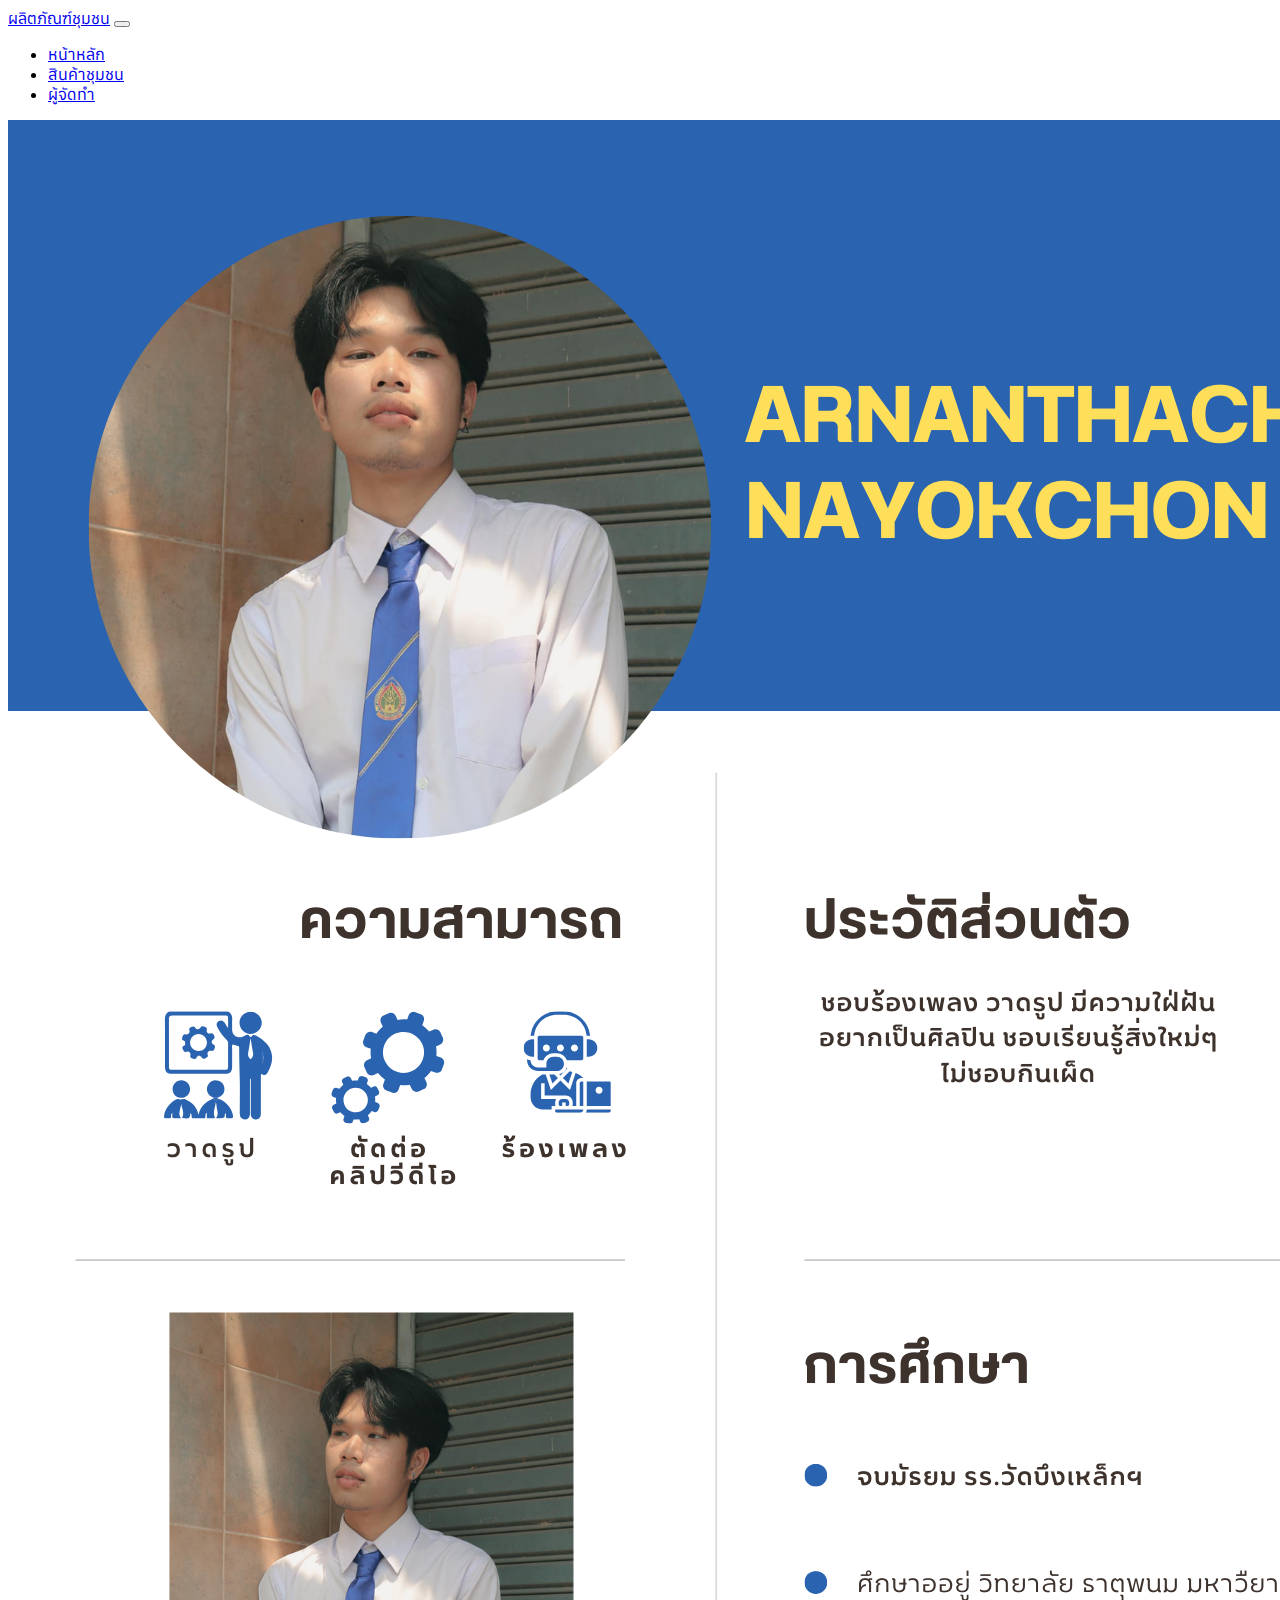
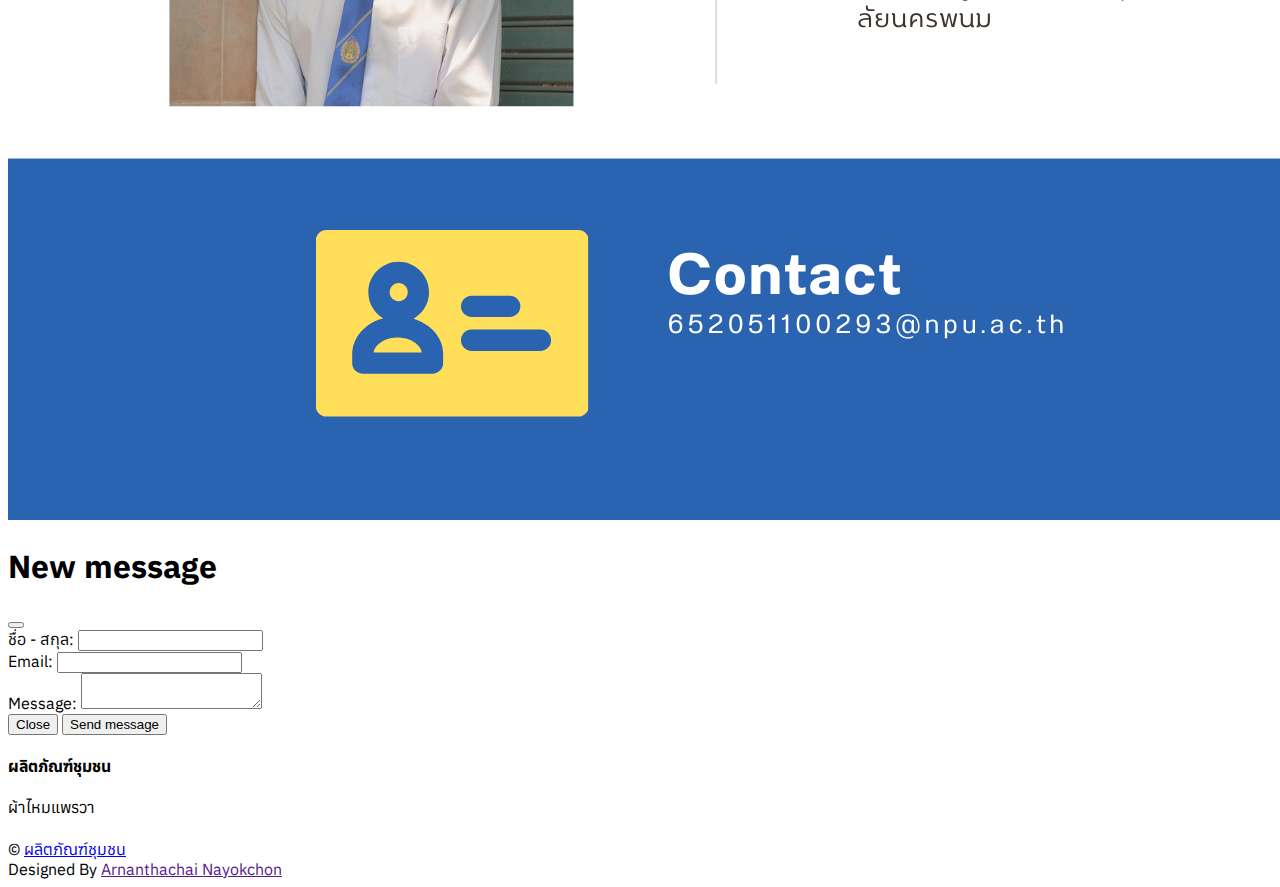
<file: pw2.html>
<!DOCTYPE html>
<html lang="en">
<head>
    <meta charset="UTF-8">
    <meta name="viewport" content="width=device-width, initial-scale=1.0">
    <link href="https://cdn.jsdelivr.net/npm/bootstrap@5.3.2/dist/css/bootstrap.min.css" rel="stylesheet" integrity="sha384-T3c6CoIi6uLrA9TneNEoa7RxnatzjcDSCmG1MXxSR1GAsXEV/Dwwykc2MPK8M2HN" crossorigin="anonymous">
    
    <link rel="preconnect" href="https://fonts.googleapis.com">
    <link rel="preconnect" href="https://fonts.gstatic.com" crossorigin>
    <link href="https://fonts.googleapis.com/css2?family=Anuphan:wght@100;200;300;400;500;600;700&display=swap" rel="stylesheet">

    <style type="text/css">
      body{
        font-family: 'Anuphan', sans-serif;
      }
    </style>

    <title>Arnanthachai Nayokchon</title>


</head>
<body>
    <!-- Headline -->
    <nav class="navbar navbar-expand-lg bg-secondary">
        <div class="container-fluid">
          <a class="navbar-brand" href="index.html">ผลิตภัณฑ์ชุมชน</a>
          <button class="navbar-toggler" type="button" data-bs-toggle="collapse" data-bs-target="#navbarNavDropdown" aria-controls="navbarNavDropdown" aria-expanded="false" aria-label="Toggle navigation">
            <span class="navbar-toggler-icon"></span>
          </button>
          <div class="collapse navbar-collapse" id="navbarNavDropdown">
            <ul class="navbar-nav">
              <li class="nav-item">
                <a class="nav-link active"  href="index.html">หน้าหลัก</a>
              </li>
              <li class="nav-item">
                <a class="nav-link active" aria-current="page" href="pw1.html">สินค้าชุมชน</a>
              </li>
              <li class="nav-item">
                <a class="nav-link active" aria-current="page" href="pw2.html">ผู้จัดทำ</a>
              </li>
            </ul>
          </div>
        </div>
      </nav>

        <img src="img/arnanthachai.png" >



                <!-- link -->
                


<div class="modal fade" id="exampleModal" tabindex="-1" aria-labelledby="exampleModalLabel" aria-hidden="true">
  <div class="modal-dialog">
    <div class="modal-content">
      <div class="modal-header">
        <h1 class="modal-title fs-5" id="exampleModalLabel">New message</h1>
        <button type="button" class="btn-close" data-bs-dismiss="modal" aria-label="Close"></button>
      </div>
      <div class="modal-body">
        <form action="mailto:652051100293@npu.ac.th" method="post" enctype="text/plain">
          <div class="mb-3">
            <label for="recipient-name" class="col-form-label">ชื่อ - สกุล:</label>
            <input type="text" class="form-control" id="recipient-name">
          </div>

          <div class="mb-3">
            <label for="recipient-name" class="col-form-label">Email:</label>
            <input type="text" class="form-control" id="recipient-name">
          </div>

          <div class="mb-3">
            <label for="message-text" class="col-form-label">Message:</label>
            <textarea class="form-control" id="message-text"></textarea>
          </div>

          
        </form>
      </div>
      <div class="modal-footer">
        <button type="button" class="btn btn-secondary" data-bs-dismiss="modal">Close</button>
        <button type="button" class="btn btn-primary">Send message</button>
      </div>
    </div>
  </div>
</div>


<div class="container-fluid bg-dark text-light footer mt-5 my-6 mb-0 py-4 wow fadeIn" data-wow-delay="0.1s">
  <div class="container">
    <div class="row g-5">
        <div class="col-lg-3 col-md-6">
          <h4 class="text-warning mb-4">ผลิตภัณฑ์ชุมชน</h4>
          <p class="mb-2"><i class="fa fa-map-marker-alt me-3"></i>ผ้าไหมแพรวา</p>
        </div>      
      <div class="col-lg-3 col-md-6">
        <h4 class="text-light mb-4 "></h4>
      </div>
    </div>
  </div>
</div>
<div class="container-fluid copyright bg-dark text-light py-4 wow fadeIn" data-wow-dalay="0.1s">
  <div class="container">
   <div class="row">
    <div class="col-md-2 text-center text-md-start mb-3 mb-md-0">
      &copy; <a href="#">ผลิตภัณฑ์ชุมชน</a>
      
    </div>
    <div class="col-mb-6 text-center text-md-end">
      Designed By <a href="">Arnanthachai Nayokchon</a>
      </div> 
  </div> 
</div>
</div>



      </section>
    


    <script src="https://cdn.jsdelivr.net/npm/bootstrap@5.3.2/dist/js/bootstrap.bundle.min.js" integrity="sha384-C6RzsynM9kWDrMNeT87bh95OGNyZPhcTNXj1NW7RuBCsyN/o0jlpcV8Qyq46cDfL" crossorigin="anonymous"></script>
    
</body>
</html>
</file>
